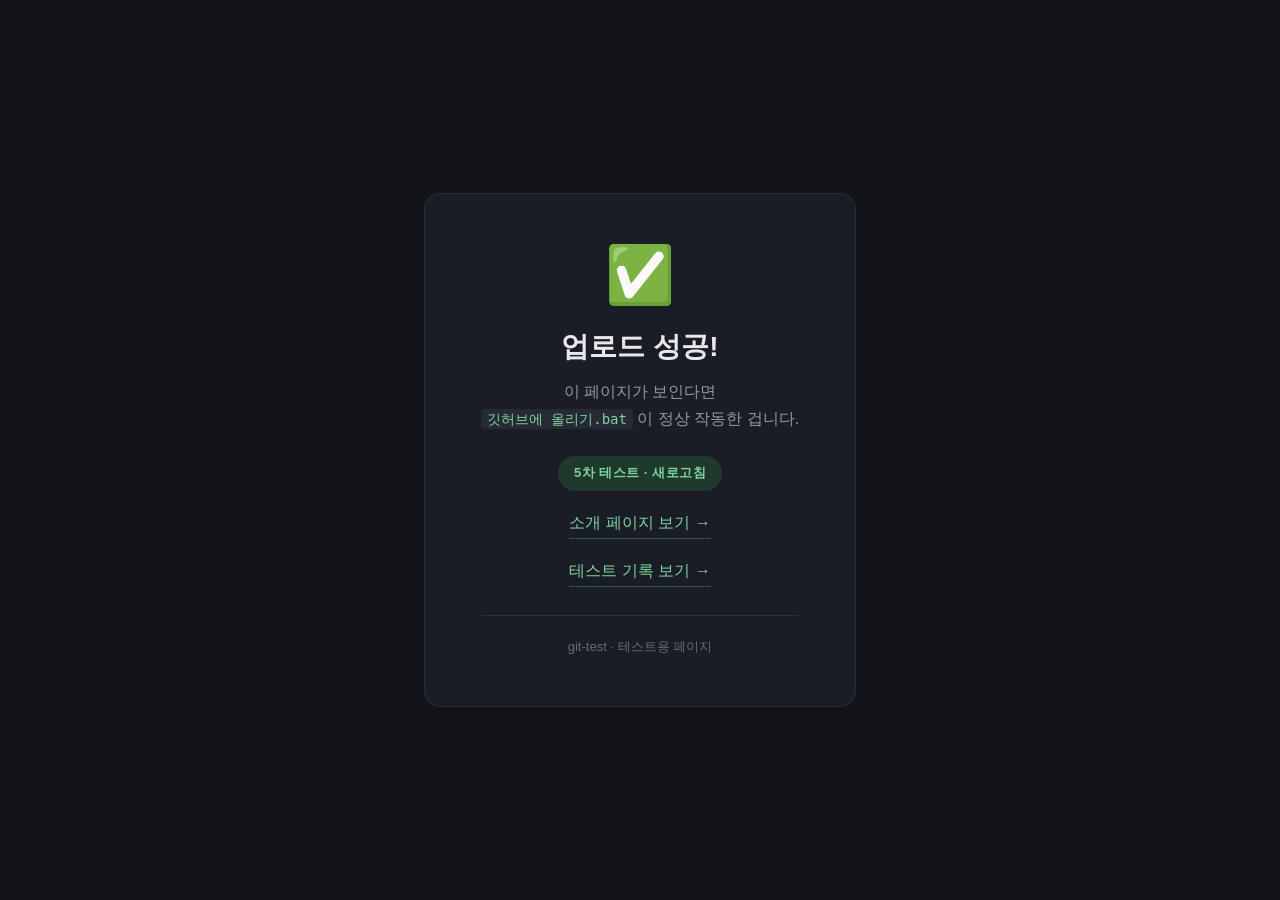
<file: index.html>
<!DOCTYPE html>
<html lang="ko">
<head>
  <meta charset="UTF-8">
  <meta name="viewport" content="width=device-width, initial-scale=1.0">
  <title>업로드 테스트</title>
  <style>
    * { margin: 0; padding: 0; box-sizing: border-box; }

    body {
      min-height: 100vh;
      display: grid;
      place-items: center;
      font-family: "Malgun Gothic", sans-serif;
      background: #12141a;
      color: #e8e8ea;
    }

    .card {
      padding: 48px 56px;
      border: 1px solid #2a2d36;
      border-radius: 16px;
      background: #1a1d25;
      text-align: center;
    }

    h1 { font-size: 28px; margin-bottom: 12px; }

    .check {
      display: block;
      font-size: 56px;
      margin-bottom: 20px;
    }

    p { color: #9296a3; line-height: 1.7; }

    code {
      padding: 2px 6px;
      border-radius: 4px;
      background: #262a34;
      color: #7dd3a0;
      font-size: 14px;
    }

    .badge {
      display: inline-block;
      margin-top: 24px;
      padding: 6px 16px;
      border-radius: 999px;
      background: #1f3a2c;
      color: #7dd3a0;
      font-size: 13px;
      font-weight: 700;
      letter-spacing: 0.5px;
    }

    .link {
      display: inline-block;
      margin-top: 18px;
      color: #7dd3a0;
      text-decoration: none;
      border-bottom: 1px solid #2f5c46;
      padding-bottom: 2px;
    }

    .link:hover { color: #a5e6c1; }

    .stamp {
      margin-top: 28px;
      padding-top: 20px;
      border-top: 1px solid #2a2d36;
      font-size: 13px;
      color: #656a78;
    }
  </style>
</head>
<body>
  <div class="card">
    <span class="check">✅</span>
    <h1>업로드 성공!</h1>
    <p>
      이 페이지가 보인다면<br>
      <code>깃허브에 올리기.bat</code> 이 정상 작동한 겁니다.
    </p>
    <p class="badge">5차 테스트 · 새로고침</p>
    <p><a class="link" href="about.html">소개 페이지 보기 →</a></p>
    <p><a class="link" href="기록.html">테스트 기록 보기 →</a></p>
    <p class="stamp">git-test · 테스트용 페이지</p>
  </div>
</body>
</html>
</file>
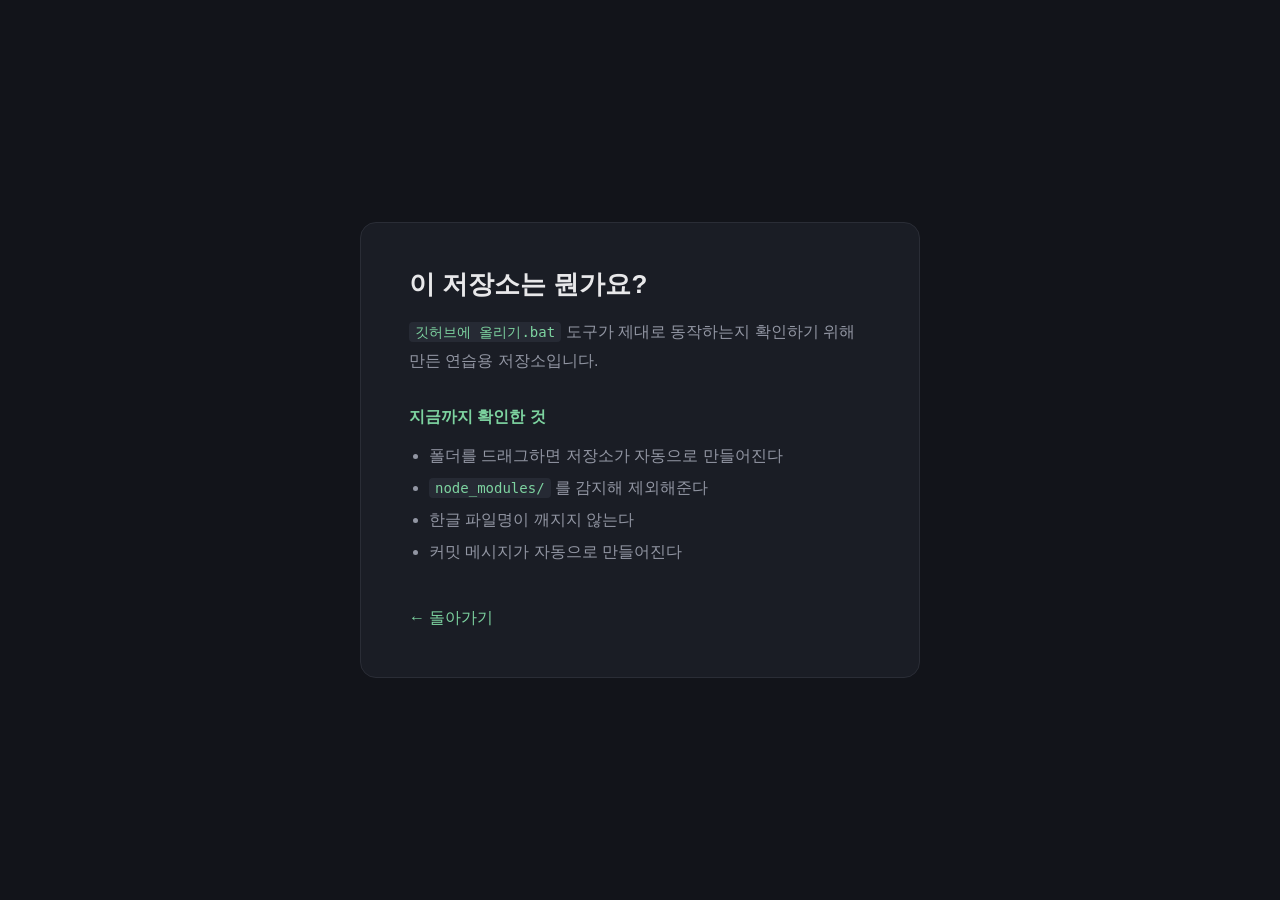
<file: about.html>
<!DOCTYPE html>
<html lang="ko">
<head>
  <meta charset="UTF-8">
  <meta name="viewport" content="width=device-width, initial-scale=1.0">
  <title>소개 · 업로드 테스트</title>
  <link rel="stylesheet" href="css/theme.css">
</head>
<body>
  <main class="card">
    <h1>이 저장소는 뭔가요?</h1>
    <p>
      <code>깃허브에 올리기.bat</code> 도구가 제대로 동작하는지
      확인하기 위해 만든 연습용 저장소입니다.
    </p>

    <h2>지금까지 확인한 것</h2>
    <ul>
      <li>폴더를 드래그하면 저장소가 자동으로 만들어진다</li>
      <li><code>node_modules/</code> 를 감지해 제외해준다</li>
      <li>한글 파일명이 깨지지 않는다</li>
      <li>커밋 메시지가 자동으로 만들어진다</li>
    </ul>

    <p class="back"><a href="index.html">← 돌아가기</a></p>
  </main>
</body>
</html>
</file>
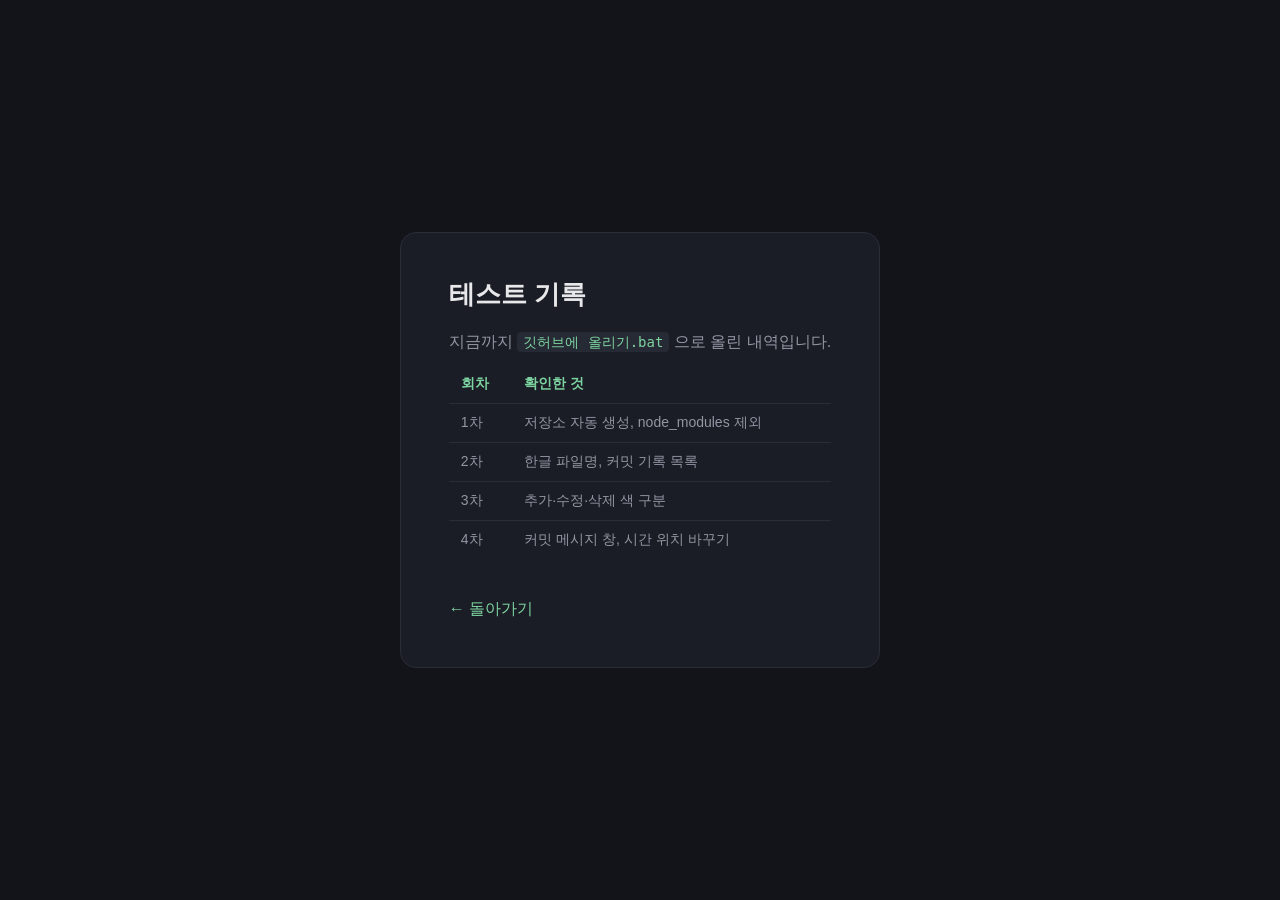
<file: 기록.html>
<!DOCTYPE html>
<html lang="ko">
<head>
  <meta charset="UTF-8">
  <meta name="viewport" content="width=device-width, initial-scale=1.0">
  <title>테스트 기록</title>
  <link rel="stylesheet" href="css/theme.css">
</head>
<body>
  <main class="card">
    <h1>테스트 기록</h1>
    <p>지금까지 <code>깃허브에 올리기.bat</code> 으로 올린 내역입니다.</p>

    <table class="log">
      <thead>
        <tr><th>회차</th><th>확인한 것</th></tr>
      </thead>
      <tbody>
        <tr><td>1차</td><td>저장소 자동 생성, node_modules 제외</td></tr>
        <tr><td>2차</td><td>한글 파일명, 커밋 기록 목록</td></tr>
        <tr><td>3차</td><td>추가·수정·삭제 색 구분</td></tr>
        <tr><td>4차</td><td>커밋 메시지 창, 시간 위치 바꾸기</td></tr>
      </tbody>
    </table>

    <p class="back"><a href="index.html">← 돌아가기</a></p>
  </main>
</body>
</html>
</file>
<file: css/theme.css>
* { margin: 0; padding: 0; box-sizing: border-box; }

body {
  min-height: 100vh;
  display: grid;
  place-items: center;
  padding: 40px 20px;
  font-family: "Malgun Gothic", sans-serif;
  background: #12141a;
  color: #e8e8ea;
}

.card {
  max-width: 560px;
  padding: 44px 48px;
  border: 1px solid #2a2d36;
  border-radius: 16px;
  background: #1a1d25;
}

h1 { font-size: 26px; margin-bottom: 16px; }

h2 {
  margin-top: 32px;
  margin-bottom: 12px;
  font-size: 16px;
  color: #7dd3a0;
}

p { color: #9296a3; line-height: 1.8; }

ul { padding-left: 20px; color: #9296a3; line-height: 2; }

code {
  padding: 2px 6px;
  border-radius: 4px;
  background: #262a34;
  color: #7dd3a0;
  font-size: 14px;
}

/* 커밋 기록 표 - 4차 테스트에서 추가 */
.log {
  width: 100%;
  margin-top: 8px;
  border-collapse: collapse;
  font-size: 14px;
}

.log th,
.log td {
  padding: 10px 12px;
  border-bottom: 1px solid #2a2d36;
  text-align: left;
  color: #9296a3;
}

.log th {
  color: #7dd3a0;
  font-weight: 600;
}

.log tr:last-child td { border-bottom: none; }

.back { margin-top: 36px; }

.back a {
  color: #7dd3a0;
  text-decoration: none;
}

.back a:hover { color: #a5e6c1; }
</file>
